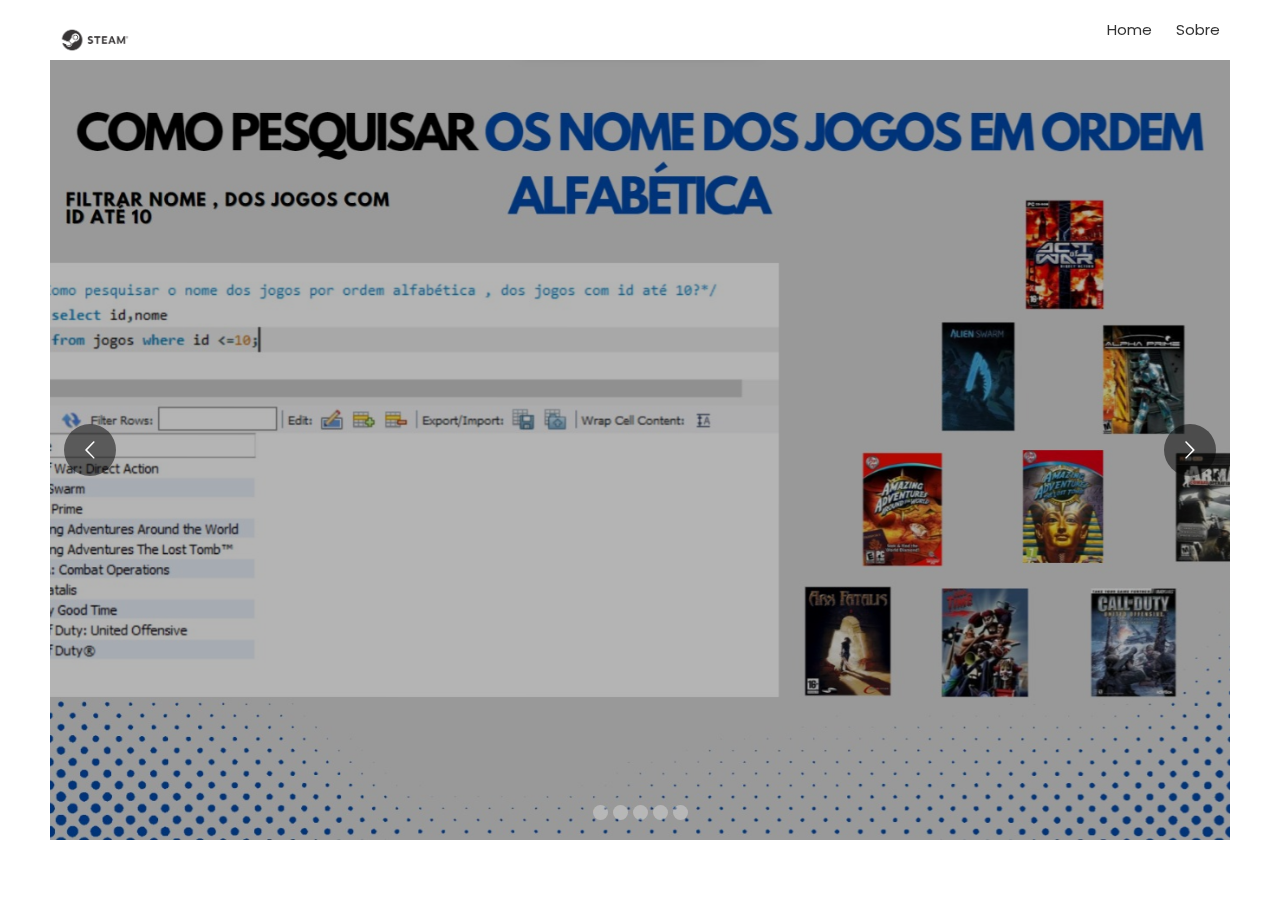
<file: index.html>
<!DOCTYPE HTML>
<html lang="en">
<head>
	<title>PGM4</title>
	<meta http-equiv="X-UA-Compatible" content="IE=edge">
    <meta name="viewport" content="width=device-width, initial-scale=1">
	<meta charset="UTF-8">
	
	<!-- Font -->
	<link href="https://fonts.googleapis.com/css?family=Poppins:400,500,600,700%7CAllura" rel="stylesheet">
	
	<!-- Stylesheets -->
	<link href="PGM4/foto-master/common-css/bootstrap.css" rel="stylesheet">
	
	<link href="PGM4/foto-master/common-css/ionicons.css" rel="stylesheet">
	
	<!-- REVOLUTION STYLE SHEETS -->
	<link rel="stylesheet" type="text/css" href="PGM4/foto-master/revolution/css/settings.css">
		
	<!-- REVOLUTION JS FILES -->
	<script type="text/javascript" src="PGM4/foto-master/revolution/js/jquery.themepunch.tools.min.js"></script>
	<script type="text/javascript" src="PGM4/foto-master/revolution/js/jquery.themepunch.revolution.min.js"></script>
		
	<link href="PGM4/foto-master/01_Photography/css/styles.css" rel="stylesheet">
	
	<link href="PGM4/foto-master/01_Photography/css/responsive.css" rel="stylesheet">
	
</head>
<body>
	
	<header>
		<a class="logo" href="index.html"><img src="PGM4/foto-master/images/kisspng-steamworld-dig-2-logo-video-game-steam-5aba1c33c27788.1177527215221463557965.png" alt="Logo"></a>
				
		<a class="menu-nav-icon" data-menu="#main-menu"><i class="ion-navicon"></i></a>
		
		<ul class="main-menu" id="main-menu">
			<li><a href="index.html">Home</a></li>
			</li>
			<li><a href="PGM4/foto-master/sobre.html">Sobre</a></li>
		</ul>
	</header>
	
	<section class="slider-section">
	
		<div id="rev_slider_28_1_wrapper" class="rev_slider_wrapper fullscreen-container" data-alias="parallax-zoom-slices" data-source="gallery" style="background:#000000;padding:0px;">
		<!-- START REVOLUTION SLIDER 5.4.1 fullscreen mode -->
			<div id="rev_slider_28_1" class="rev_slider fullscreenbanner" style="display:none;" data-version="5.4.1">
			<ul>	
				<!-- SLIDE 1 -->
				<li data-index="rs-82" data-transition="fade" data-slotamount="default" 
					data-hideafterloop="0" data-hideslideonmobile="off"  data-easein="Power4.easeOut"
					data-easeout="Power4.easeOut" data-masterspeed="1000" data-rotate="0"  
					data-saveperformance="off"  data-title="Slide" 
					data-slicey_shadow="0px 0px 50px 0px transparent">
					<!-- MAIN IMAGE -->
					<img src="PGM4/foto-master/images/slider-1-1920x1080.jpg"  alt="slide1"  data-bgposition="center center" 
						data-kenburns="on" data-duration="70000000" data-ease="Linear.easeNone" 
						data-scalestart="100" data-scaleend="150" data-rotatestart="0" data-rotateend="0" 
						data-blurstart="0" data-blurend="0" data-offsetstart="0 0" data-offsetend="0 0" 
						class="rev-slidebg" data-no-retina>
						
				
				</li>
				
				<!-- SLIDE 2 -->
				<li data-index="rs-83" data-transition="fade" data-slotamount="default" data-hideafterloop="0" 
					data-hideslideonmobile="off"  
					data-easein="Power4.easeOut" data-easeout="Power4.easeOut" data-masterspeed="1000"  
					data-rotate="0"  data-saveperformance="off"  
					data-title="Slide" data-param1="" data-param2="" data-param3="" data-param4="" data-param5="" 
					data-param6="" data-param7="" data-param8="" data-param9="" data-param10="" data-description="" 
					data-slicey_shadow="0px 0px 50px 0px transparent">
					
					<!-- MAIN IMAGE -->
					<img src="PGM4/foto-master/images/slider-4-1920x1080.jpg"  alt=""  data-bgposition="center center" data-kenburns="on"
						data-duration="70000000" data-ease="Linear.easeNone" data-scalestart="100" 
						data-scaleend="120" data-rotatestart="0" data-rotateend="0" data-blurstart="0"
						data-blurend="0" data-offsetstart="0 0" data-offsetend="0 0" class="rev-slidebg"
						data-no-retina>
					
				
				</li>
				
				<!-- SLIDE 3 -->
				<li data-index="rs-84" data-transition="fade" data-slotamount="default" 
					data-hideafterloop="0" data-hideslideonmobile="off"  data-easein="Power4.easeOut"
					data-easeout="Power4.easeOut" data-masterspeed="1000" data-rotate="0"  
					data-saveperformance="off"  data-title="Slide" data-param1="" data-param2="" 
					data-param3="" data-param4="" data-param5="" data-param6="" data-param7="" 
					data-param8="" data-param9="" data-param10="" data-description="" 
					data-slicey_shadow="0px 0px 50px 0px transparent">
					<!-- MAIN IMAGE -->
					<img src="PGM4/foto-master/images/slider-2-1920x1080.jpg"  alt=""  data-bgposition="center center" 
						data-kenburns="on" data-duration="70000000" data-ease="Linear.easeNone" 
						data-scalestart="100" data-scaleend="150" data-rotatestart="0" data-rotateend="0" 
						data-blurstart="0" data-blurend="0" data-offsetstart="0 0" data-offsetend="0 0" 
						class="rev-slidebg" data-no-retina>
				</li>
				
				
				<!-- SLIDE  4-->
				<li data-index="rs-85" data-transition="fade" data-slotamount="default" data-hideafterloop="0" 
					data-hideslideonmobile="off"  
					data-easein="Power4.easeOut" data-easeout="Power4.easeOut" data-masterspeed="1000"  
					data-rotate="0"  data-saveperformance="off"  
					data-title="Slide" data-param1="" data-param2="" data-param3="" data-param4="" data-param5="" 
					data-param6="" data-param7="" data-param8="" data-param9="" data-param10="" data-description="" 
					data-slicey_shadow="0px 0px 50px 0px transparent">
					
					<!-- MAIN IMAGE -->
					<img src="PGM4/foto-master/images/slider-4-1920x1080.jpg"  alt=""  data-bgposition="center center" data-kenburns="on"
						data-duration="70000000" data-ease="Linear.easeNone" data-scalestart="100" 
						data-scaleend="120" data-rotatestart="0" data-rotateend="0" data-blurstart="0"
						data-blurend="0" data-offsetstart="0 0" data-offsetend="0 0" class="rev-slidebg"
						data-no-retina>
					
				</li>


								<!-- SLIDE  5-->
								<li data-index="rs-86" data-transition="fade" data-slotamount="default" data-hideafterloop="0" 
								data-hideslideonmobile="off"  
								data-easein="Power4.easeOut" data-easeout="Power4.easeOut" data-masterspeed="1000"  
								data-rotate="0"  data-saveperformance="off"  
								data-title="Slide" data-param1="" data-param2="" data-param3="" data-param4="" data-param5="" 
								data-param6="" data-param7="" data-param8="" data-param9="" data-param10="" data-description="" 
								data-slicey_shadow="0px 0px 50px 0px transparent">
								
								<!-- MAIN IMAGE -->
								<img src="PGM4/foto-master/images/slider-5-1902x1080.jpg"  alt=""  data-bgposition="center center" data-kenburns="on"
									data-duration="70000000" data-ease="Linear.easeNone" data-scalestart="100" 
									data-scaleend="120" data-rotatestart="0" data-rotateend="0" data-blurstart="0"
									data-blurend="0" data-offsetstart="0 0" data-offsetend="0 0" class="rev-slidebg"
									data-no-retina>
								
							
							</li>
			
			</ul>
			<div class="tp-bannertimer" style="height: 10px; background: rgba(255,255,255,0.25);"></div>	</div>
		</div><!-- END REVOLUTION SLIDER -->
		
	</section><!-- slider -->
	
	
	
	<!-- SCRIPTS -->
	
	<script src="PGM4/foto-master/common-js/jquery-3.2.1.min.js"></script>
	
	<script src="PGM4/foto-master/common-js/tether.min.js"></script>
	
	<script src="PGM4/foto-master/common-js/bootstrap.js"></script>
	
	<!-- REVOLUTION JS FILES -->
	<script type="text/javascript" src="PGM4/foto-master/revolution/js/jquery.themepunch.tools.min.js"></script>
	<script type="text/javascript" src="PGM4/foto-master/revolution/js/jquery.themepunch.revolution.min.js"></script>
		
	
	<!-- SLIDER REVOLUTION 5.0 EXTENSIONS  (Load Extensions only on Local File Systems !  The following part can be removed on Server for On Demand Loading) -->	
	<script type="text/javascript" src="PGM4/foto-master/revolution/js/extensions/revolution.extension.actions.min.js"></script>
	<script type="text/javascript" src="PGM4/foto-master/revolution/js/extensions/revolution.extension.carousel.min.js"></script>
	<script type="text/javascript" src="PGM4/foto-master/revolution/js/extensions/revolution.extension.kenburn.min.js"></script>
	<script type="text/javascript" src="PGM4/foto-master/revolution/js/extensions/revolution.extension.layeranimation.min.js"></script>
	<script type="text/javascript" src="PGM4/foto-master/revolution/js/extensions/revolution.extension.migration.min.js"></script>
	<script type="text/javascript" src="PGM4/foto-master/revolution/js/extensions/revolution.extension.navigation.min.js"></script>
	<script type="text/javascript" src="PGM4/foto-master/revolution/js/extensions/revolution.extension.parallax.min.js"></script>
	<script type="text/javascript" src="PGM4/foto-master/revolution/js/extensions/revolution.extension.slideanims.min.js"></script>
	<script type="text/javascript" src="PGM4/foto-master/revolution/js/extensions/revolution.extension.video.min.js"></script>
	
	
	<script src="PGM4/foto-master/common-js/scripts.js"></script>
	
</body>
</html>
</file>
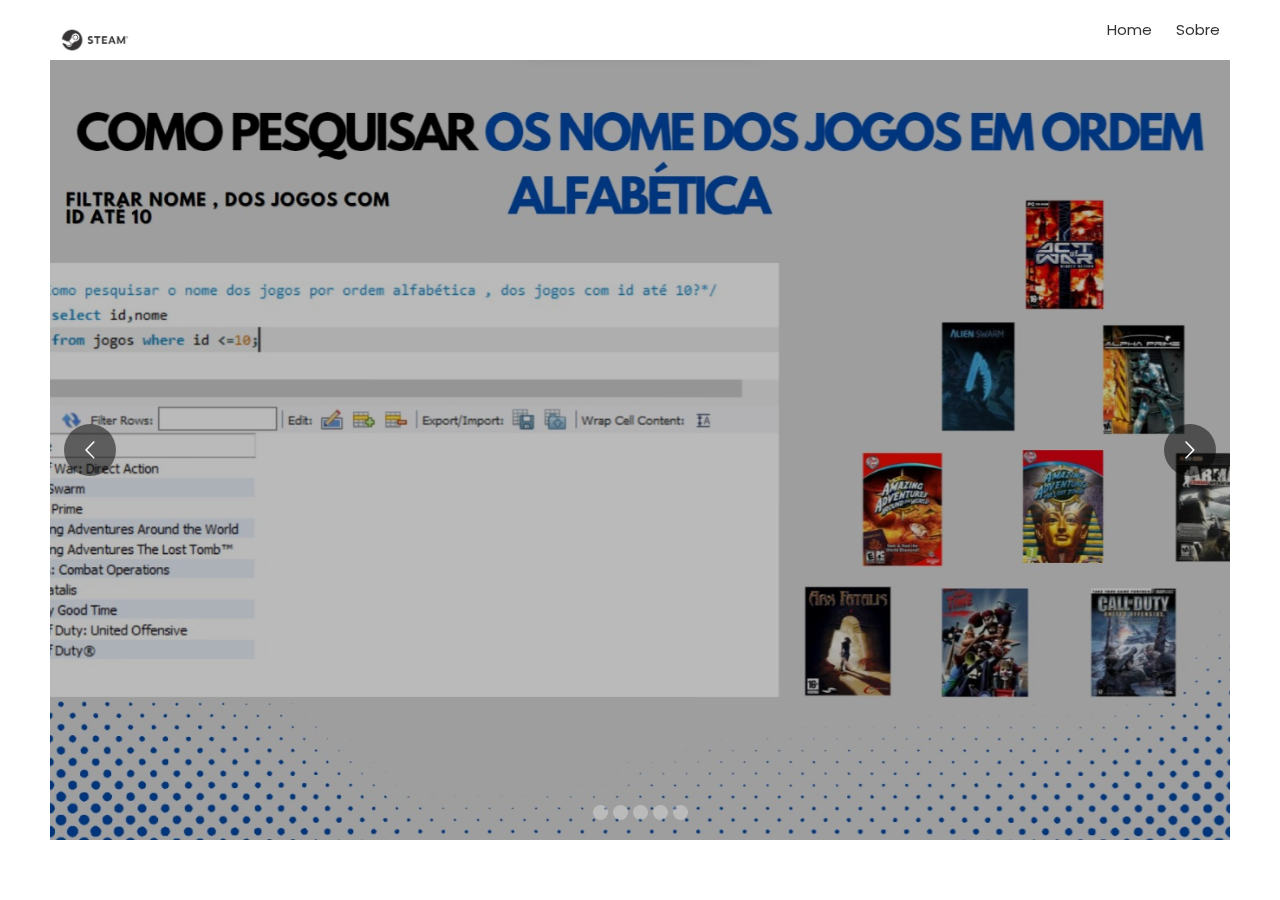
<file: PGM4/foto-master/index.html>
<!DOCTYPE HTML>
<html lang="en">
<head>
	<title>PGM4</title>
	<meta http-equiv="X-UA-Compatible" content="IE=edge">
    <meta name="viewport" content="width=device-width, initial-scale=1">
	<meta charset="UTF-8">
	
	<!-- Font -->
	<link href="https://fonts.googleapis.com/css?family=Poppins:400,500,600,700%7CAllura" rel="stylesheet">
	
	<!-- Stylesheets -->
	<link href="common-css/bootstrap.css" rel="stylesheet">
	
	<link href="common-css/ionicons.css" rel="stylesheet">
	
	<!-- REVOLUTION STYLE SHEETS -->
	<link rel="stylesheet" type="text/css" href="revolution/css/settings.css">
		
	<!-- REVOLUTION JS FILES -->
	<script type="text/javascript" src="revolution/js/jquery.themepunch.tools.min.js"></script>
	<script type="text/javascript" src="revolution/js/jquery.themepunch.revolution.min.js"></script>
		
	<link href="01_Photography/css/styles.css" rel="stylesheet">
	
	<link href="01_Photography/css/responsive.css" rel="stylesheet">
	
</head>
<body>
	
	<header>
		<a class="logo" href="index.html"><img src="images/kisspng-steamworld-dig-2-logo-video-game-steam-5aba1c33c27788.1177527215221463557965.png" alt="Logo"></a>
				
		<a class="menu-nav-icon" data-menu="#main-menu"><i class="ion-navicon"></i></a>
		
		<ul class="main-menu" id="main-menu">
			<li><a href="index.html">Home</a></li>
			</li>
			<li><a href="sobre.html">Sobre</a></li>
		</ul>
	</header>
	
	<section class="slider-section">
	
		<div id="rev_slider_28_1_wrapper" class="rev_slider_wrapper fullscreen-container" data-alias="parallax-zoom-slices" data-source="gallery" style="background:#000000;padding:0px;">
		<!-- START REVOLUTION SLIDER 5.4.1 fullscreen mode -->
			<div id="rev_slider_28_1" class="rev_slider fullscreenbanner" style="display:none;" data-version="5.4.1">
			<ul>	
				<!-- SLIDE 1 -->
				<li data-index="rs-82" data-transition="fade" data-slotamount="default" 
					data-hideafterloop="0" data-hideslideonmobile="off"  data-easein="Power4.easeOut"
					data-easeout="Power4.easeOut" data-masterspeed="1000" data-rotate="0"  
					data-saveperformance="off"  data-title="Slide" 
					data-slicey_shadow="0px 0px 50px 0px transparent">
					<!-- MAIN IMAGE -->
					<img src="images/slider-1-1920x1080.jpg"  alt="slide1"  data-bgposition="center center" 
						data-kenburns="on" data-duration="70000000" data-ease="Linear.easeNone" 
						data-scalestart="100" data-scaleend="150" data-rotatestart="0" data-rotateend="0" 
						data-blurstart="0" data-blurend="0" data-offsetstart="0 0" data-offsetend="0 0" 
						class="rev-slidebg" data-no-retina>
						
				
				</li>
				
				<!-- SLIDE 2 -->
				<li data-index="rs-83" data-transition="fade" data-slotamount="default" data-hideafterloop="0" 
					data-hideslideonmobile="off"  
					data-easein="Power4.easeOut" data-easeout="Power4.easeOut" data-masterspeed="1000"  
					data-rotate="0"  data-saveperformance="off"  
					data-title="Slide" data-param1="" data-param2="" data-param3="" data-param4="" data-param5="" 
					data-param6="" data-param7="" data-param8="" data-param9="" data-param10="" data-description="" 
					data-slicey_shadow="0px 0px 50px 0px transparent">
					
					<!-- MAIN IMAGE -->
					<img src="images/slider-4-1920x1080.jpg"  alt=""  data-bgposition="center center" data-kenburns="on"
						data-duration="70000000" data-ease="Linear.easeNone" data-scalestart="100" 
						data-scaleend="120" data-rotatestart="0" data-rotateend="0" data-blurstart="0"
						data-blurend="0" data-offsetstart="0 0" data-offsetend="0 0" class="rev-slidebg"
						data-no-retina>
					
				
				</li>
				
				<!-- SLIDE 3 -->
				<li data-index="rs-84" data-transition="fade" data-slotamount="default" 
					data-hideafterloop="0" data-hideslideonmobile="off"  data-easein="Power4.easeOut"
					data-easeout="Power4.easeOut" data-masterspeed="1000" data-rotate="0"  
					data-saveperformance="off"  data-title="Slide" data-param1="" data-param2="" 
					data-param3="" data-param4="" data-param5="" data-param6="" data-param7="" 
					data-param8="" data-param9="" data-param10="" data-description="" 
					data-slicey_shadow="0px 0px 50px 0px transparent">
					<!-- MAIN IMAGE -->
					<img src="images/slider-2-1920x1080.jpg"  alt=""  data-bgposition="center center" 
						data-kenburns="on" data-duration="70000000" data-ease="Linear.easeNone" 
						data-scalestart="100" data-scaleend="150" data-rotatestart="0" data-rotateend="0" 
						data-blurstart="0" data-blurend="0" data-offsetstart="0 0" data-offsetend="0 0" 
						class="rev-slidebg" data-no-retina>
				</li>
				
				
				<!-- SLIDE  4-->
				<li data-index="rs-85" data-transition="fade" data-slotamount="default" data-hideafterloop="0" 
					data-hideslideonmobile="off"  
					data-easein="Power4.easeOut" data-easeout="Power4.easeOut" data-masterspeed="1000"  
					data-rotate="0"  data-saveperformance="off"  
					data-title="Slide" data-param1="" data-param2="" data-param3="" data-param4="" data-param5="" 
					data-param6="" data-param7="" data-param8="" data-param9="" data-param10="" data-description="" 
					data-slicey_shadow="0px 0px 50px 0px transparent">
					
					<!-- MAIN IMAGE -->
					<img src="images/slider-4-1920x1080.jpg"  alt=""  data-bgposition="center center" data-kenburns="on"
						data-duration="70000000" data-ease="Linear.easeNone" data-scalestart="100" 
						data-scaleend="120" data-rotatestart="0" data-rotateend="0" data-blurstart="0"
						data-blurend="0" data-offsetstart="0 0" data-offsetend="0 0" class="rev-slidebg"
						data-no-retina>
					
				</li>


								<!-- SLIDE  5-->
								<li data-index="rs-86" data-transition="fade" data-slotamount="default" data-hideafterloop="0" 
								data-hideslideonmobile="off"  
								data-easein="Power4.easeOut" data-easeout="Power4.easeOut" data-masterspeed="1000"  
								data-rotate="0"  data-saveperformance="off"  
								data-title="Slide" data-param1="" data-param2="" data-param3="" data-param4="" data-param5="" 
								data-param6="" data-param7="" data-param8="" data-param9="" data-param10="" data-description="" 
								data-slicey_shadow="0px 0px 50px 0px transparent">
								
								<!-- MAIN IMAGE -->
								<img src="images/slider-5-1902x1080.jpg"  alt=""  data-bgposition="center center" data-kenburns="on"
									data-duration="70000000" data-ease="Linear.easeNone" data-scalestart="100" 
									data-scaleend="120" data-rotatestart="0" data-rotateend="0" data-blurstart="0"
									data-blurend="0" data-offsetstart="0 0" data-offsetend="0 0" class="rev-slidebg"
									data-no-retina>
								
							
							</li>
			
			</ul>
			<div class="tp-bannertimer" style="height: 10px; background: rgba(255,255,255,0.25);"></div>	</div>
		</div><!-- END REVOLUTION SLIDER -->
		
	</section><!-- slider -->
	
	
	
	<!-- SCRIPTS -->
	
	<script src="common-js/jquery-3.2.1.min.js"></script>
	
	<script src="common-js/tether.min.js"></script>
	
	<script src="common-js/bootstrap.js"></script>
	
	<!-- REVOLUTION JS FILES -->
	<script type="text/javascript" src="revolution/js/jquery.themepunch.tools.min.js"></script>
	<script type="text/javascript" src="revolution/js/jquery.themepunch.revolution.min.js"></script>
		
	
	<!-- SLIDER REVOLUTION 5.0 EXTENSIONS  (Load Extensions only on Local File Systems !  The following part can be removed on Server for On Demand Loading) -->	
	<script type="text/javascript" src="revolution/js/extensions/revolution.extension.actions.min.js"></script>
	<script type="text/javascript" src="revolution/js/extensions/revolution.extension.carousel.min.js"></script>
	<script type="text/javascript" src="revolution/js/extensions/revolution.extension.kenburn.min.js"></script>
	<script type="text/javascript" src="revolution/js/extensions/revolution.extension.layeranimation.min.js"></script>
	<script type="text/javascript" src="revolution/js/extensions/revolution.extension.migration.min.js"></script>
	<script type="text/javascript" src="revolution/js/extensions/revolution.extension.navigation.min.js"></script>
	<script type="text/javascript" src="revolution/js/extensions/revolution.extension.parallax.min.js"></script>
	<script type="text/javascript" src="revolution/js/extensions/revolution.extension.slideanims.min.js"></script>
	<script type="text/javascript" src="revolution/js/extensions/revolution.extension.video.min.js"></script>
	
	
	<script src="common-js/scripts.js"></script>
	
</body>
</html>
</file>
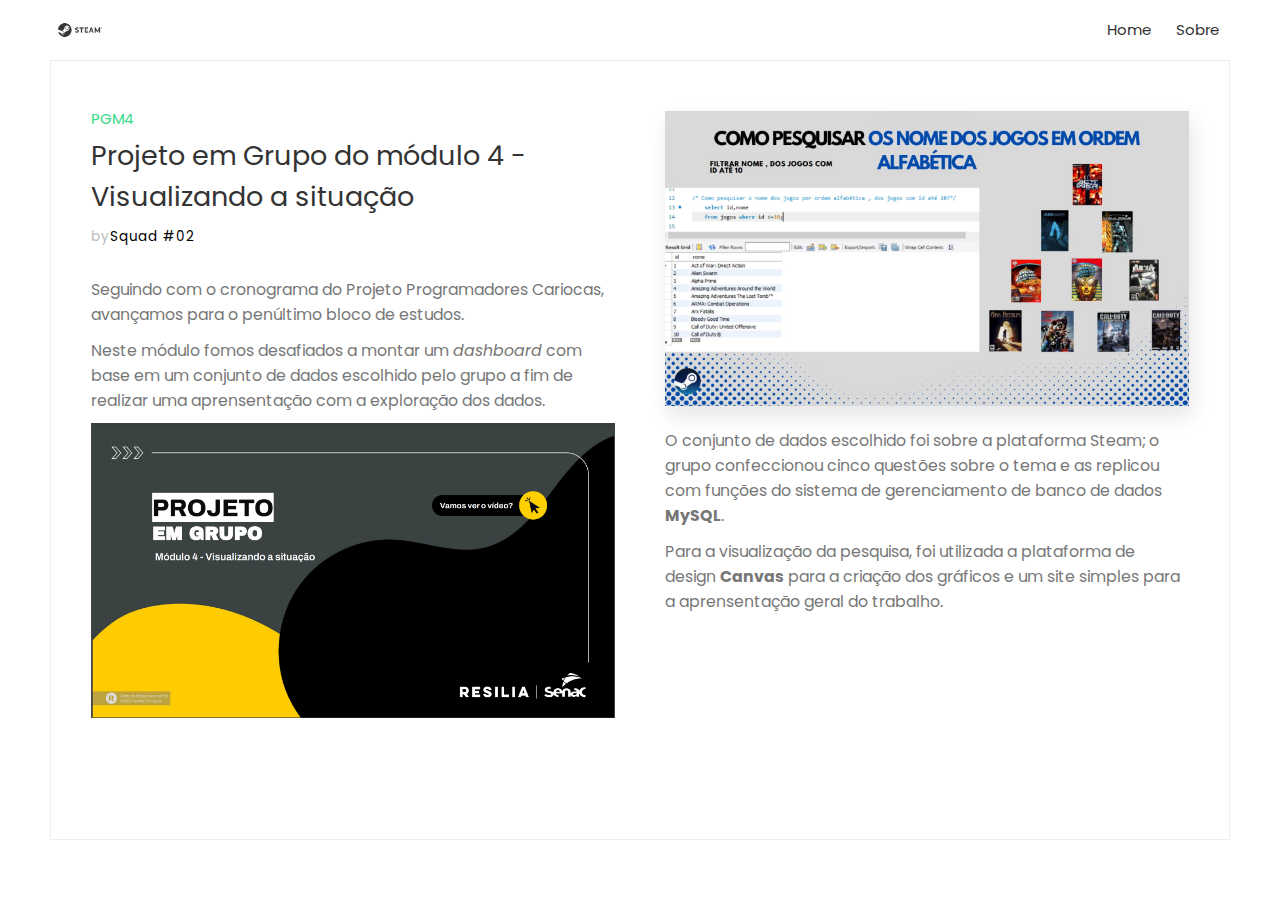
<file: PGM4/foto-master/sobre.html>
<!DOCTYPE HTML>
<html lang="en">
<head>
	<title>Sobre</title>
	<meta http-equiv="X-UA-Compatible" content="IE=edge">
    <meta name="viewport" content="width=device-width, initial-scale=1">
	<meta charset="UTF-8">
	
	<!-- Font -->
	<link href="https://fonts.googleapis.com/css?family=Poppins:400,500,600,700%7CAllura" rel="stylesheet">
	
	<!-- Stylesheets -->
	<link href="common-css/ionicons.css" rel="stylesheet">
	
	<link href="06_Regular_Page/css/styles.css" rel="stylesheet">
	
	<link href="06_Regular_Page/css/responsive.css" rel="stylesheet">
	
</head>
<body>
	
	<header>
		<a class="logo" href="index.html"><img src="images/kisspng-steamworld-dig-2-logo-video-game-steam-5aba1c33c27788.1177527215221463557965.png" alt="Logo"></a>
				
		<a class="menu-nav-icon" data-menu="#main-menu"><i class="ion-navicon"></i></a>
		
		<ul class="main-menu" id="main-menu">
			<li><a href="index.html">Home</a></li>
			<li><a href="sobre.html">Sobre</a></li>
		</ul>
	</header>
	
	<section class="main-section">
	
		<div class="left-area">
			<a class="category color-green" href="#">PGM4</a>
			<h3 class="margin-tb-10">Projeto em Grupo do módulo 4 - Visualizando a situação</h3>
			<h6 class="margin-b-30"><span class="color-light-black">by </span><a class="color-black" href="#"> Squad #02</a></h6>
			<p class="margin-b-10"></p>
			<p class="margin-b-10">Seguindo com o cronograma do Projeto Programadores Cariocas, avançamos para o penúltimo bloco de estudos. </p>
			<p class="margin-b-10">Neste módulo fomos desafiados a montar um <i>dashboard</i> com base em um conjunto de dados escolhido pelo grupo
			a fim de realizar uma aprensentação com a exploração dos dados.</p>
			<img src="images/Screenshot 2023-02-05 at 22.49.58.png" alt="">


		</div><!-- left-area -->
		
		<div class="right-area">
			
			<img src="images/slider-1-1920x1080.jpg" alt="">
			<p class="margin-t-20">O conjunto de dados escolhido foi sobre a plataforma Steam; o grupo confeccionou cinco questões sobre o tema
				e as replicou com funções do sistema de gerenciamento de banco de dados <strong>MySQL</strong>.
			</p>

			<p class="margin-t-10">Para a visualização da pesquisa, foi utilizada a plataforma de design <strong>Canvas</strong> para a criação dos gráficos e um site simples para a 
			aprensentação geral do trabalho. </p>
				
		</div><!-- right-area -->
		
	</section><!-- main-section -->
	
	
	
	<!-- SCRIPTS -->
	
	<script src="common-js/jquery-3.2.1.min.js"></script>
	
	<script src="common-js/scripts.js"></script>
	
</body>
</html>
</file>
<file: PGM4/foto-master/revolution/css/settings.css>
/*-----------------------------------------------------------------------------

-	Revolution Slider 5.0 Default Style Settings -

Screen Stylesheet

version:   	5.4.5
date:      	15/05/17
author:		themepunch
email:     	info@themepunch.com
website:   	http://www.themepunch.com
-----------------------------------------------------------------------------*/
#debungcontrolls,.debugtimeline{width:100%;box-sizing:border-box}.rev_column,.rev_column .tp-parallax-wrap,.tp-svg-layer svg{vertical-align:top}#debungcontrolls{z-index:100000;position:fixed;bottom:0;height:auto;background:rgba(0,0,0,.6);padding:10px}.debugtimeline{height:10px;position:relative;margin-bottom:3px;display:none;white-space:nowrap}.debugtimeline:hover{height:15px}.the_timeline_tester{background:#e74c3c;position:absolute;top:0;left:0;height:100%;width:0}.rs-go-fullscreen{position:fixed!important;width:100%!important;height:100%!important;top:0!important;left:0!important;z-index:9999999!important;background:#fff!important}.debugtimeline.tl_slide .the_timeline_tester{background:#f39c12}.debugtimeline.tl_frame .the_timeline_tester{background:#3498db}.debugtimline_txt{color:#fff;font-weight:400;font-size:7px;position:absolute;left:10px;top:0;white-space:nowrap;line-height:10px}.rtl{direction:rtl}@font-face{font-family:revicons;src:url(../fonts/revicons/revicons.eot?5510888);src:url(../fonts/revicons/revicons.eot?5510888#iefix) format('embedded-opentype'),url(../fonts/revicons/revicons.woff?5510888) format('woff'),url(../fonts/revicons/revicons.ttf?5510888) format('truetype'),url(../fonts/revicons/revicons.svg?5510888#revicons) format('svg');font-weight:400;font-style:normal}[class*=" revicon-"]:before,[class^=revicon-]:before{font-family:revicons;font-style:normal;font-weight:400;speak:none;display:inline-block;text-decoration:inherit;width:1em;margin-right:.2em;text-align:center;font-variant:normal;text-transform:none;line-height:1em;margin-left:.2em}.revicon-search-1:before{content:'\e802'}.revicon-pencil-1:before{content:'\e831'}.revicon-picture-1:before{content:'\e803'}.revicon-cancel:before{content:'\e80a'}.revicon-info-circled:before{content:'\e80f'}.revicon-trash:before{content:'\e801'}.revicon-left-dir:before{content:'\e817'}.revicon-right-dir:before{content:'\e818'}.revicon-down-open:before{content:'\e83b'}.revicon-left-open:before{content:'\e819'}.revicon-right-open:before{content:'\e81a'}.revicon-angle-left:before{content:'\e820'}.revicon-angle-right:before{content:'\e81d'}.revicon-left-big:before{content:'\e81f'}.revicon-right-big:before{content:'\e81e'}.revicon-magic:before{content:'\e807'}.revicon-picture:before{content:'\e800'}.revicon-export:before{content:'\e80b'}.revicon-cog:before{content:'\e832'}.revicon-login:before{content:'\e833'}.revicon-logout:before{content:'\e834'}.revicon-video:before{content:'\e805'}.revicon-arrow-combo:before{content:'\e827'}.revicon-left-open-1:before{content:'\e82a'}.revicon-right-open-1:before{content:'\e82b'}.revicon-left-open-mini:before{content:'\e822'}.revicon-right-open-mini:before{content:'\e823'}.revicon-left-open-big:before{content:'\e824'}.revicon-right-open-big:before{content:'\e825'}.revicon-left:before{content:'\e836'}.revicon-right:before{content:'\e826'}.revicon-ccw:before{content:'\e808'}.revicon-arrows-ccw:before{content:'\e806'}.revicon-palette:before{content:'\e829'}.revicon-list-add:before{content:'\e80c'}.revicon-doc:before{content:'\e809'}.revicon-left-open-outline:before{content:'\e82e'}.revicon-left-open-2:before{content:'\e82c'}.revicon-right-open-outline:before{content:'\e82f'}.revicon-right-open-2:before{content:'\e82d'}.revicon-equalizer:before{content:'\e83a'}.revicon-layers-alt:before{content:'\e804'}.revicon-popup:before{content:'\e828'}.rev_slider_wrapper{position:relative;z-index:0;width:100%}.rev_slider{position:relative;overflow:visible}.entry-content .rev_slider a,.rev_slider a{box-shadow:none}.tp-overflow-hidden{overflow:hidden!important}.group_ov_hidden{overflow:hidden}.rev_slider img,.tp-simpleresponsive img{max-width:none!important;transition:none;margin:0;padding:0;border:none}.rev_slider .no-slides-text{font-weight:700;text-align:center;padding-top:80px}.rev_slider>ul,.rev_slider>ul>li,.rev_slider>ul>li:before,.rev_slider_wrapper>ul,.tp-revslider-mainul>li,.tp-revslider-mainul>li:before,.tp-simpleresponsive>ul,.tp-simpleresponsive>ul>li,.tp-simpleresponsive>ul>li:before{list-style:none!important;position:absolute;margin:0!important;padding:0!important;overflow-x:visible;overflow-y:visible;background-image:none;background-position:0 0;text-indent:0;top:0;left:0}.rev_slider>ul>li,.rev_slider>ul>li:before,.tp-revslider-mainul>li,.tp-revslider-mainul>li:before,.tp-simpleresponsive>ul>li,.tp-simpleresponsive>ul>li:before{visibility:hidden}.tp-revslider-mainul,.tp-revslider-slidesli{padding:0!important;margin:0!important;list-style:none!important}.fullscreen-container,.fullwidthbanner-container{padding:0;position:relative}.rev_slider li.tp-revslider-slidesli{position:absolute!important}.tp-caption .rs-untoggled-content{display:block}.tp-caption .rs-toggled-content{display:none}.rs-toggle-content-active.tp-caption .rs-toggled-content{display:block}.rs-toggle-content-active.tp-caption .rs-untoggled-content{display:none}.rev_slider .caption,.rev_slider .tp-caption{position:relative;visibility:hidden;white-space:nowrap;display:block;-webkit-font-smoothing:antialiased!important;z-index:1}.rev_slider .caption,.rev_slider .tp-caption,.tp-simpleresponsive img{-moz-user-select:none;-khtml-user-select:none;-webkit-user-select:none;-o-user-select:none}.rev_slider .tp-mask-wrap .tp-caption,.rev_slider .tp-mask-wrap :last-child,.wpb_text_column .rev_slider .tp-mask-wrap .tp-caption,.wpb_text_column .rev_slider .tp-mask-wrap :last-child{margin-bottom:0}.tp-svg-layer svg{width:100%;height:100%;position:relative}.tp-carousel-wrapper{cursor:url(openhand.cur),move}.tp-carousel-wrapper.dragged{cursor:url(closedhand.cur),move}.tp_inner_padding{box-sizing:border-box;max-height:none!important}.tp-caption.tp-layer-selectable{-moz-user-select:all;-khtml-user-select:all;-webkit-user-select:all;-o-user-select:all}.tp-caption.tp-hidden-caption,.tp-forcenotvisible,.tp-hide-revslider,.tp-parallax-wrap.tp-hidden-caption{visibility:hidden!important;display:none!important}.rev_slider audio,.rev_slider embed,.rev_slider iframe,.rev_slider object,.rev_slider video{max-width:none!important}.tp-element-background{position:absolute;top:0;left:0;width:100%;height:100%;z-index:0}.tp-blockmask,.tp-blockmask_in,.tp-blockmask_out{position:absolute;top:0;left:0;width:100%;height:100%;background:#fff;z-index:1000;transform:scaleX(0) scaleY(0)}.tp-parallax-wrap{transform-style:preserve-3d}.rev_row_zone{position:absolute;width:100%;left:0;box-sizing:border-box;min-height:50px;font-size:0}.rev_column_inner,.rev_slider .tp-caption.rev_row{position:relative;width:100%!important;box-sizing:border-box}.rev_row_zone_top{top:0}.rev_row_zone_middle{top:50%;transform:translateY(-50%)}.rev_row_zone_bottom{bottom:0}.rev_slider .tp-caption.rev_row{display:table;table-layout:fixed;vertical-align:top;height:auto!important;font-size:0}.rev_column{display:table-cell;position:relative;height:auto;box-sizing:border-box;font-size:0}.rev_column_inner{display:block;height:auto!important;white-space:normal!important}.rev_column_bg{width:100%;height:100%;position:absolute;top:0;left:0;z-index:0;box-sizing:border-box;background-clip:content-box;border:0 solid transparent}.tp-caption .backcorner,.tp-caption .backcornertop,.tp-caption .frontcorner,.tp-caption .frontcornertop{height:0;top:0;width:0;position:absolute}.rev_column_inner .tp-loop-wrap,.rev_column_inner .tp-mask-wrap,.rev_column_inner .tp-parallax-wrap{text-align:inherit}.rev_column_inner .tp-mask-wrap{display:inline-block}.rev_column_inner .tp-parallax-wrap,.rev_column_inner .tp-parallax-wrap .tp-loop-wrap,.rev_column_inner .tp-parallax-wrap .tp-mask-wrap{position:relative!important;left:auto!important;top:auto!important;line-height:0}.tp-video-play-button,.tp-video-play-button i{line-height:50px!important;vertical-align:top;text-align:center}.rev_column_inner .rev_layer_in_column,.rev_column_inner .tp-parallax-wrap,.rev_column_inner .tp-parallax-wrap .tp-loop-wrap,.rev_column_inner .tp-parallax-wrap .tp-mask-wrap{vertical-align:top}.rev_break_columns{display:block!important}.rev_break_columns .tp-parallax-wrap.rev_column{display:block!important;width:100%!important}.fullwidthbanner-container{overflow:hidden}.fullwidthbanner-container .fullwidthabanner{width:100%;position:relative}.tp-static-layers{position:absolute;z-index:101;top:0;left:0}.tp-caption .frontcorner{border-left:40px solid transparent;border-right:0 solid transparent;border-top:40px solid #00A8FF;left:-40px}.tp-caption .backcorner{border-left:0 solid transparent;border-right:40px solid transparent;border-bottom:40px solid #00A8FF;right:0}.tp-caption .frontcornertop{border-left:40px solid transparent;border-right:0 solid transparent;border-bottom:40px solid #00A8FF;left:-40px}.tp-caption .backcornertop{border-left:0 solid transparent;border-right:40px solid transparent;border-top:40px solid #00A8FF;right:0}.tp-layer-inner-rotation{position:relative!important}img.tp-slider-alternative-image{width:100%;height:auto}.caption.fullscreenvideo,.rs-background-video-layer,.tp-caption.coverscreenvideo,.tp-caption.fullscreenvideo{width:100%;height:100%;top:0;left:0;position:absolute}.noFilterClass{filter:none!important}.rs-background-video-layer{visibility:hidden;z-index:0}.caption.fullscreenvideo audio,.caption.fullscreenvideo iframe,.caption.fullscreenvideo video,.tp-caption.fullscreenvideo iframe,.tp-caption.fullscreenvideo iframe audio,.tp-caption.fullscreenvideo iframe video{width:100%!important;height:100%!important;display:none}.fullcoveredvideo audio,.fullscreenvideo audio .fullcoveredvideo video,.fullscreenvideo video{background:#000}.fullcoveredvideo .tp-poster{background-position:center center;background-size:cover;width:100%;height:100%;top:0;left:0}.videoisplaying .html5vid .tp-poster{display:none}.tp-video-play-button{background:#000;background:rgba(0,0,0,.3);border-radius:5px;position:absolute;top:50%;left:50%;color:#FFF;margin-top:-25px;margin-left:-25px;cursor:pointer;width:50px;height:50px;box-sizing:border-box;display:inline-block;z-index:4;opacity:0;transition:opacity .3s ease-out!important}.tp-audio-html5 .tp-video-play-button,.tp-hiddenaudio{display:none!important}.tp-caption .html5vid{width:100%!important;height:100%!important}.tp-video-play-button i{width:50px;height:50px;display:inline-block;font-size:40px!important}.rs-fullvideo-cover,.tp-dottedoverlay,.tp-shadowcover{height:100%;top:0;left:0;position:absolute}.tp-caption:hover .tp-video-play-button{opacity:1;display:block}.tp-caption .tp-revstop{display:none;border-left:5px solid #fff!important;border-right:5px solid #fff!important;margin-top:15px!important;line-height:20px!important;vertical-align:top;font-size:25px!important}.tp-seek-bar,.tp-video-button,.tp-volume-bar{outline:0;line-height:12px;margin:0;cursor:pointer}.videoisplaying .revicon-right-dir{display:none}.videoisplaying .tp-revstop{display:inline-block}.videoisplaying .tp-video-play-button{display:none}.fullcoveredvideo .tp-video-play-button{display:none!important}.fullscreenvideo .fullscreenvideo audio,.fullscreenvideo .fullscreenvideo video{object-fit:contain!important}.fullscreenvideo .fullcoveredvideo audio,.fullscreenvideo .fullcoveredvideo video{object-fit:cover!important}.tp-video-controls{position:absolute;bottom:0;left:0;right:0;padding:5px;opacity:0;transition:opacity .3s;background-image:linear-gradient(to bottom,#000 13%,#323232 100%);display:table;max-width:100%;overflow:hidden;box-sizing:border-box}.rev-btn.rev-hiddenicon i,.rev-btn.rev-withicon i{transition:all .2s ease-out!important;font-size:15px}.tp-caption:hover .tp-video-controls{opacity:.9}.tp-video-button{background:rgba(0,0,0,.5);border:0;border-radius:3px;font-size:12px;color:#fff;padding:0}.tp-video-button:hover{cursor:pointer}.tp-video-button-wrap,.tp-video-seek-bar-wrap,.tp-video-vol-bar-wrap{padding:0 5px;display:table-cell;vertical-align:middle}.tp-video-seek-bar-wrap{width:80%}.tp-video-vol-bar-wrap{width:20%}.tp-seek-bar,.tp-volume-bar{width:100%;padding:0}.rs-fullvideo-cover{width:100%;background:0 0;z-index:5}.disabled_lc .tp-video-play-button,.rs-background-video-layer audio::-webkit-media-controls,.rs-background-video-layer video::-webkit-media-controls,.rs-background-video-layer video::-webkit-media-controls-start-playback-button{display:none!important}.tp-audio-html5 .tp-video-controls{opacity:1!important;visibility:visible!important}.tp-dottedoverlay{background-repeat:repeat;width:100%;z-index:3}.tp-dottedoverlay.twoxtwo{background:url(../assets/gridtile.png)}.tp-dottedoverlay.twoxtwowhite{background:url(../assets/gridtile_white.png)}.tp-dottedoverlay.threexthree{background:url(../assets/gridtile_3x3.png)}.tp-dottedoverlay.threexthreewhite{background:url(../assets/gridtile_3x3_white.png)}.tp-shadowcover{width:100%;background:#fff;z-index:-1}.tp-shadow1{box-shadow:0 10px 6px -6px rgba(0,0,0,.8)}.tp-shadow2:after,.tp-shadow2:before,.tp-shadow3:before,.tp-shadow4:after{z-index:-2;position:absolute;content:"";bottom:10px;left:10px;width:50%;top:85%;max-width:300px;background:0 0;box-shadow:0 15px 10px rgba(0,0,0,.8);transform:rotate(-3deg)}.tp-shadow2:after,.tp-shadow4:after{transform:rotate(3deg);right:10px;left:auto}.tp-shadow5{position:relative;box-shadow:0 1px 4px rgba(0,0,0,.3),0 0 40px rgba(0,0,0,.1) inset}.tp-shadow5:after,.tp-shadow5:before{content:"";position:absolute;z-index:-2;box-shadow:0 0 25px 0 rgba(0,0,0,.6);top:30%;bottom:0;left:20px;right:20px;border-radius:100px/20px}.tp-button{padding:6px 13px 5px;border-radius:3px;height:30px;cursor:pointer;color:#fff!important;text-shadow:0 1px 1px rgba(0,0,0,.6)!important;font-size:15px;line-height:45px!important;font-family:arial,sans-serif;font-weight:700;letter-spacing:-1px;text-decoration:none}.tp-button.big{color:#fff;text-shadow:0 1px 1px rgba(0,0,0,.6);font-weight:700;padding:9px 20px;font-size:19px;line-height:57px!important}.purchase:hover,.tp-button.big:hover,.tp-button:hover{background-position:bottom,15px 11px}.purchase.green,.purchase:hover.green,.tp-button.green,.tp-button:hover.green{background-color:#305cc9;box-shadow:0 3px 0 0 #104d0b}.purchase.blue,.purchase:hover.blue,.tp-button.blue,.tp-button:hover.blue{background-color:#1d78cb;box-shadow:0 3px 0 0 #0f3e68}.purchase.red,.purchase:hover.red,.tp-button.red,.tp-button:hover.red{background-color:#cb1d1d;box-shadow:0 3px 0 0 #7c1212}.purchase.orange,.purchase:hover.orange,.tp-button.orange,.tp-button:hover.orange{background-color:#f70;box-shadow:0 3px 0 0 #a34c00}.purchase.darkgrey,.purchase:hover.darkgrey,.tp-button.darkgrey,.tp-button.grey,.tp-button:hover.darkgrey,.tp-button:hover.grey{background-color:#555;box-shadow:0 3px 0 0 #222}.purchase.lightgrey,.purchase:hover.lightgrey,.tp-button.lightgrey,.tp-button:hover.lightgrey{background-color:#888;box-shadow:0 3px 0 0 #555}.rev-btn,.rev-btn:visited{outline:0!important;box-shadow:none!important;text-decoration:none!important;line-height:44px;font-size:17px;font-weight:500;padding:12px 35px;box-sizing:border-box;font-family:Roboto,sans-serif;cursor:pointer}.rev-btn.rev-uppercase,.rev-btn.rev-uppercase:visited{text-transform:uppercase;letter-spacing:1px;font-size:15px;font-weight:900}.rev-btn.rev-withicon i{font-weight:400;position:relative;top:0;margin-left:10px!important}.rev-btn.rev-hiddenicon i{font-weight:400;position:relative;top:0;opacity:0;margin-left:0!important;width:0!important}.rev-btn.rev-hiddenicon:hover i{opacity:1!important;margin-left:10px!important;width:auto!important}.rev-btn.rev-medium,.rev-btn.rev-medium:visited{line-height:36px;font-size:14px;padding:10px 30px}.rev-btn.rev-medium.rev-hiddenicon i,.rev-btn.rev-medium.rev-withicon i{font-size:14px;top:0}.rev-btn.rev-small,.rev-btn.rev-small:visited{line-height:28px;font-size:12px;padding:7px 20px}.rev-btn.rev-small.rev-hiddenicon i,.rev-btn.rev-small.rev-withicon i{font-size:12px;top:0}.rev-maxround{border-radius:30px}.rev-minround{border-radius:3px}.rev-burger{position:relative;width:60px;height:60px;box-sizing:border-box;padding:22px 0 0 14px;border-radius:50%;border:1px solid rgba(51,51,51,.25);-webkit-tap-highlight-color:transparent;cursor:pointer}.rev-burger span{display:block;width:30px;height:3px;background:#333;transition:.7s;pointer-events:none;transform-style:flat!important}.rev-burger.revb-white span,.rev-burger.revb-whitenoborder span{background:#fff}.rev-burger span:nth-child(2){margin:3px 0}#dialog_addbutton .rev-burger:hover :first-child,.open .rev-burger :first-child,.open.rev-burger :first-child{transform:translateY(6px) rotate(-45deg)}#dialog_addbutton .rev-burger:hover :nth-child(2),.open .rev-burger :nth-child(2),.open.rev-burger :nth-child(2){transform:rotate(-45deg);opacity:0}#dialog_addbutton .rev-burger:hover :last-child,.open .rev-burger :last-child,.open.rev-burger :last-child{transform:translateY(-6px) rotate(-135deg)}.rev-burger.revb-white{border:2px solid rgba(255,255,255,.2)}.rev-burger.revb-darknoborder,.rev-burger.revb-whitenoborder{border:0}.rev-burger.revb-darknoborder span{background:#333}.rev-burger.revb-whitefull{background:#fff;border:none}.rev-burger.revb-whitefull span{background:#333}.rev-burger.revb-darkfull{background:#333;border:none}.rev-burger.revb-darkfull span,.rev-scroll-btn.revs-fullwhite{background:#fff}@keyframes rev-ani-mouse{0%{opacity:1;top:29%}15%{opacity:1;top:50%}50%{opacity:0;top:50%}100%{opacity:0;top:29%}}.rev-scroll-btn{display:inline-block;position:relative;left:0;right:0;text-align:center;cursor:pointer;width:35px;height:55px;box-sizing:border-box;border:3px solid #fff;border-radius:23px}.rev-scroll-btn>*{display:inline-block;line-height:18px;font-size:13px;font-weight:400;color:#fff;font-family:proxima-nova,"Helvetica Neue",Helvetica,Arial,sans-serif;letter-spacing:2px}.rev-scroll-btn>.active,.rev-scroll-btn>:focus,.rev-scroll-btn>:hover{color:#fff}.rev-scroll-btn>.active,.rev-scroll-btn>:active,.rev-scroll-btn>:focus,.rev-scroll-btn>:hover{opacity:.8}.rev-scroll-btn.revs-fullwhite span{background:#333}.rev-scroll-btn.revs-fulldark{background:#333;border:none}.rev-scroll-btn.revs-fulldark span,.tp-bullet{background:#fff}.rev-scroll-btn span{position:absolute;display:block;top:29%;left:50%;width:8px;height:8px;margin:-4px 0 0 -4px;background:#fff;border-radius:50%;animation:rev-ani-mouse 2.5s linear infinite}.rev-scroll-btn.revs-dark{border-color:#333}.rev-scroll-btn.revs-dark span{background:#333}.rev-control-btn{position:relative;display:inline-block;z-index:5;color:#FFF;font-size:20px;line-height:60px;font-weight:400;font-style:normal;font-family:Raleway;text-decoration:none;text-align:center;background-color:#000;border-radius:50px;text-shadow:none;background-color:rgba(0,0,0,.5);width:60px;height:60px;box-sizing:border-box;cursor:pointer}.rev-cbutton-dark-sr,.rev-cbutton-light-sr{border-radius:3px}.rev-cbutton-light,.rev-cbutton-light-sr{color:#333;background-color:rgba(255,255,255,.75)}.rev-sbutton{line-height:37px;width:37px;height:37px}.rev-sbutton-blue{background-color:#3B5998}.rev-sbutton-lightblue{background-color:#00A0D1}.rev-sbutton-red{background-color:#DD4B39}.tp-bannertimer{visibility:hidden;width:100%;height:5px;background:#000;background:rgba(0,0,0,.15);position:absolute;z-index:200;top:0}.tp-bannertimer.tp-bottom{top:auto;bottom:0!important;height:5px}.tp-caption img{background:0 0;-ms-filter:"progid:DXImageTransform.Microsoft.gradient(startColorstr=#00FFFFFF,endColorstr=#00FFFFFF)";filter:progid:DXImageTransform.Microsoft.gradient(startColorstr=#00FFFFFF, endColorstr=#00FFFFFF);zoom:1}.caption.slidelink a div,.tp-caption.slidelink a div{width:3000px;height:1500px;background:url(../assets/coloredbg.png)}.tp-caption.slidelink a span{background:url(../assets/coloredbg.png)}.tp-loader.spinner0,.tp-loader.spinner5{background-image:url(../assets/loader.gif);background-repeat:no-repeat}.tp-shape{width:100%;height:100%}.tp-caption .rs-starring{display:inline-block}.tp-caption .rs-starring .star-rating{float:none;display:inline-block;vertical-align:top;color:#FFC321!important}.tp-caption .rs-starring .star-rating,.tp-caption .rs-starring-page .star-rating{position:relative;height:1em;width:5.4em;font-family:star;font-size:1em!important}.tp-loader.spinner0,.tp-loader.spinner1{width:40px;height:40px;margin-top:-20px;margin-left:-20px;animation:tp-rotateplane 1.2s infinite ease-in-out;background-color:#fff;border-radius:3px;box-shadow:0 0 20px 0 rgba(0,0,0,.15)}.tp-caption .rs-starring .star-rating:before,.tp-caption .rs-starring-page .star-rating:before{content:"\73\73\73\73\73";color:#E0DADF;float:left;top:0;left:0;position:absolute}.tp-caption .rs-starring .star-rating span{overflow:hidden;float:left;top:0;left:0;position:absolute;padding-top:1.5em;font-size:1em!important}.tp-caption .rs-starring .star-rating span:before{content:"\53\53\53\53\53";top:0;position:absolute;left:0}.tp-loader{top:50%;left:50%;z-index:10000;position:absolute}.tp-loader.spinner0{background-position:center center}.tp-loader.spinner5{background-position:10px 10px;background-color:#fff;margin:-22px;width:44px;height:44px;border-radius:3px}@keyframes tp-rotateplane{0%{transform:perspective(120px) rotateX(0) rotateY(0)}50%{transform:perspective(120px) rotateX(-180.1deg) rotateY(0)}100%{transform:perspective(120px) rotateX(-180deg) rotateY(-179.9deg)}}.tp-loader.spinner2{width:40px;height:40px;margin-top:-20px;margin-left:-20px;background-color:red;box-shadow:0 0 20px 0 rgba(0,0,0,.15);border-radius:100%;animation:tp-scaleout 1s infinite ease-in-out}@keyframes tp-scaleout{0%{transform:scale(0)}100%{transform:scale(1);opacity:0}}.tp-loader.spinner3{margin:-9px 0 0 -35px;width:70px;text-align:center}.tp-loader.spinner3 .bounce1,.tp-loader.spinner3 .bounce2,.tp-loader.spinner3 .bounce3{width:18px;height:18px;background-color:#fff;box-shadow:0 0 20px 0 rgba(0,0,0,.15);border-radius:100%;display:inline-block;animation:tp-bouncedelay 1.4s infinite ease-in-out;animation-fill-mode:both}.tp-loader.spinner3 .bounce1{animation-delay:-.32s}.tp-loader.spinner3 .bounce2{animation-delay:-.16s}@keyframes tp-bouncedelay{0%,100%,80%{transform:scale(0)}40%{transform:scale(1)}}.tp-loader.spinner4{margin:-20px 0 0 -20px;width:40px;height:40px;text-align:center;animation:tp-rotate 2s infinite linear}.tp-loader.spinner4 .dot1,.tp-loader.spinner4 .dot2{width:60%;height:60%;display:inline-block;position:absolute;top:0;background-color:#fff;border-radius:100%;animation:tp-bounce 2s infinite ease-in-out;box-shadow:0 0 20px 0 rgba(0,0,0,.15)}.tp-loader.spinner4 .dot2{top:auto;bottom:0;animation-delay:-1s}@keyframes tp-rotate{100%{transform:rotate(360deg)}}@keyframes tp-bounce{0%,100%{transform:scale(0)}50%{transform:scale(1)}}.tp-bullets.navbar,.tp-tabs.navbar,.tp-thumbs.navbar{border:none;min-height:0;margin:0;border-radius:0}.tp-bullets,.tp-tabs,.tp-thumbs{position:absolute;display:block;z-index:1000;top:0;left:0}.tp-tab,.tp-thumb{cursor:pointer;position:absolute;opacity:.5;box-sizing:border-box}.tp-arr-imgholder,.tp-tab-image,.tp-thumb-image,.tp-videoposter{background-position:center center;background-size:cover;width:100%;height:100%;display:block;position:absolute;top:0;left:0}.tp-tab.selected,.tp-tab:hover,.tp-thumb.selected,.tp-thumb:hover{opacity:1}.tp-tab-mask,.tp-thumb-mask{box-sizing:border-box!important}.tp-tabs,.tp-thumbs{box-sizing:content-box!important}.tp-bullet{width:15px;height:15px;position:absolute;background:rgba(255,255,255,.3);cursor:pointer}.tp-bullet.selected,.tp-bullet:hover{background:#fff}.tparrows{cursor:pointer;background:#000;background:rgba(0,0,0,.5);width:40px;height:40px;position:absolute;display:block;z-index:1000}.tparrows:hover{background:#000}.tparrows:before{font-family:revicons;font-size:15px;color:#fff;display:block;line-height:40px;text-align:center}.hginfo,.hglayerinfo{font-size:12px;font-weight:600}.tparrows.tp-leftarrow:before{content:'\e824'}.tparrows.tp-rightarrow:before{content:'\e825'}body.rtl .tp-kbimg{left:0!important}.dddwrappershadow{box-shadow:0 45px 100px rgba(0,0,0,.4)}.hglayerinfo{position:fixed;bottom:0;left:0;color:#FFF;line-height:20px;background:rgba(0,0,0,.75);padding:5px 10px;z-index:2000;white-space:normal}.helpgrid,.hginfo{position:absolute}.hginfo{top:-2px;left:-2px;color:#e74c3c;background:#000;padding:2px 5px}.indebugmode .tp-caption:hover{border:1px dashed #c0392b!important}.helpgrid{border:2px dashed #c0392b;top:0;left:0;z-index:0}#revsliderlogloglog{padding:15px;color:#fff;position:fixed;top:0;left:0;width:200px;height:150px;background:rgba(0,0,0,.7);z-index:100000;font-size:10px;overflow:scroll}.aden{filter:hue-rotate(-20deg) contrast(.9) saturate(.85) brightness(1.2)}.aden::after{background:linear-gradient(to right,rgba(66,10,14,.2),transparent);mix-blend-mode:darken}.perpetua::after,.reyes::after{mix-blend-mode:soft-light;opacity:.5}.inkwell{filter:sepia(.3) contrast(1.1) brightness(1.1) grayscale(1)}.perpetua::after{background:linear-gradient(to bottom,#005b9a,#e6c13d)}.reyes{filter:sepia(.22) brightness(1.1) contrast(.85) saturate(.75)}.reyes::after{background:#efcdad}.gingham{filter:brightness(1.05) hue-rotate(-10deg)}.gingham::after{background:linear-gradient(to right,rgba(66,10,14,.2),transparent);mix-blend-mode:darken}.toaster{filter:contrast(1.5) brightness(.9)}.toaster::after{background:radial-gradient(circle,#804e0f,#3b003b);mix-blend-mode:screen}.walden{filter:brightness(1.1) hue-rotate(-10deg) sepia(.3) saturate(1.6)}.walden::after{background:#04c;mix-blend-mode:screen;opacity:.3}.hudson{filter:brightness(1.2) contrast(.9) saturate(1.1)}.hudson::after{background:radial-gradient(circle,#a6b1ff 50%,#342134);mix-blend-mode:multiply;opacity:.5}.earlybird{filter:contrast(.9) sepia(.2)}.earlybird::after{background:radial-gradient(circle,#d0ba8e 20%,#360309 85%,#1d0210 100%);mix-blend-mode:overlay}.mayfair{filter:contrast(1.1) saturate(1.1)}.mayfair::after{background:radial-gradient(circle at 40% 40%,rgba(255,255,255,.8),rgba(255,200,200,.6),#111 60%);mix-blend-mode:overlay;opacity:.4}.lofi{filter:saturate(1.1) contrast(1.5)}.lofi::after{background:radial-gradient(circle,transparent 70%,#222 150%);mix-blend-mode:multiply}._1977{filter:contrast(1.1) brightness(1.1) saturate(1.3)}._1977:after{background:rgba(243,106,188,.3);mix-blend-mode:screen}.brooklyn{filter:contrast(.9) brightness(1.1)}.brooklyn::after{background:radial-gradient(circle,rgba(168,223,193,.4) 70%,#c4b7c8);mix-blend-mode:overlay}.xpro2{filter:sepia(.3)}.xpro2::after{background:radial-gradient(circle,#e6e7e0 40%,rgba(43,42,161,.6) 110%);mix-blend-mode:color-burn}.nashville{filter:sepia(.2) contrast(1.2) brightness(1.05) saturate(1.2)}.nashville::after{background:rgba(0,70,150,.4);mix-blend-mode:lighten}.nashville::before{background:rgba(247,176,153,.56);mix-blend-mode:darken}.lark{filter:contrast(.9)}.lark::after{background:rgba(242,242,242,.8);mix-blend-mode:darken}.lark::before{background:#22253f;mix-blend-mode:color-dodge}.moon{filter:grayscale(1) contrast(1.1) brightness(1.1)}.moon::before{background:#a0a0a0;mix-blend-mode:soft-light}.moon::after{background:#383838;mix-blend-mode:lighten}.clarendon{filter:contrast(1.2) saturate(1.35)}.clarendon:before{background:rgba(127,187,227,.2);mix-blend-mode:overlay}.willow{filter:grayscale(.5) contrast(.95) brightness(.9)}.willow::before{background-color:radial-gradient(40%,circle,#d4a9af 55%,#000 150%);mix-blend-mode:overlay}.willow::after{background-color:#d8cdcb;mix-blend-mode:color}.rise{filter:brightness(1.05) sepia(.2) contrast(.9) saturate(.9)}.rise::after{background:radial-gradient(circle,rgba(232,197,152,.8),transparent 90%);mix-blend-mode:overlay;opacity:.6}.rise::before{background:radial-gradient(circle,rgba(236,205,169,.15) 55%,rgba(50,30,7,.4));mix-blend-mode:multiply}._1977:after,._1977:before,.aden:after,.aden:before,.brooklyn:after,.brooklyn:before,.clarendon:after,.clarendon:before,.earlybird:after,.earlybird:before,.gingham:after,.gingham:before,.hudson:after,.hudson:before,.inkwell:after,.inkwell:before,.lark:after,.lark:before,.lofi:after,.lofi:before,.mayfair:after,.mayfair:before,.moon:after,.moon:before,.nashville:after,.nashville:before,.perpetua:after,.perpetua:before,.reyes:after,.reyes:before,.rise:after,.rise:before,.slumber:after,.slumber:before,.toaster:after,.toaster:before,.walden:after,.walden:before,.willow:after,.willow:before,.xpro2:after,.xpro2:before{content:'';display:block;height:100%;width:100%;top:0;left:0;position:absolute;pointer-events:none}._1977,.aden,.brooklyn,.clarendon,.earlybird,.gingham,.hudson,.inkwell,.lark,.lofi,.mayfair,.moon,.nashville,.perpetua,.reyes,.rise,.slumber,.toaster,.walden,.willow,.xpro2{position:relative}._1977 img,.aden img,.brooklyn img,.clarendon img,.earlybird img,.gingham img,.hudson img,.inkwell img,.lark img,.lofi img,.mayfair img,.moon img,.nashville img,.perpetua img,.reyes img,.rise img,.slumber img,.toaster img,.walden img,.willow img,.xpro2 img{width:100%;z-index:1}._1977:before,.aden:before,.brooklyn:before,.clarendon:before,.earlybird:before,.gingham:before,.hudson:before,.inkwell:before,.lark:before,.lofi:before,.mayfair:before,.moon:before,.nashville:before,.perpetua:before,.reyes:before,.rise:before,.slumber:before,.toaster:before,.walden:before,.willow:before,.xpro2:before{z-index:2}._1977:after,.aden:after,.brooklyn:after,.clarendon:after,.earlybird:after,.gingham:after,.hudson:after,.inkwell:after,.lark:after,.lofi:after,.mayfair:after,.moon:after,.nashville:after,.perpetua:after,.reyes:after,.rise:after,.slumber:after,.toaster:after,.walden:after,.willow:after,.xpro2:after{z-index:3}.slumber{filter:saturate(.66) brightness(1.05)}.slumber::after{background:rgba(125,105,24,.5);mix-blend-mode:soft-light}.slumber::before{background:rgba(69,41,12,.4);mix-blend-mode:lighten}.tp-kbimg-wrap:after,.tp-kbimg-wrap:before{height:500%;width:500%}
</file>
<file: PGM4/foto-master/01_Photography/css/styles.css>
/*
====================================================

* 	[Master Stylesheet]
	
	Theme Name :  
	Version    :  
	Author     :  
	Author URI :  

====================================================

	TOC
	
	1. PRIMARY STYLES
	2. COMMONS FOR PAGE DESIGN
	3. HEADER
	4. INTRO SECTION
	5. PORFOLIO SECTION
	6. ABOUT SECTION
	7. EXPERIENCE SECTION
	8. EDUCATION SECTION
	9. COUNTER SECTION
	10. FOOTER

====================================================


/* ---------------------------------
1. PRIMARY STYLES
--------------------------------- */

html{ font-size: 100%; height: 100%; overflow-x: hidden; margin: 0px;  padding: 0px; touch-action: manipulation; }


body{ font-size: 15px; font-family: 'Poppins', serif; margin: 0; font-weight: 400;
	-webkit-font-smoothing: antialiased; -moz-osx-font-smoothing: grayscale; word-wrap: break-word; 
	line-height: 1; margin: 0 50px; padding: 60px 0; height: 100vh; 
	width: calc(100% - 100px); position: relative; z-index: 1; color: #333; }

h1, h2, h3, h4, h5, h6, p, a, ul, span, li, img, inpot, button{ margin: 0; padding: 0; }

h1,h2,h3,h4,h5,h6{ line-height: 1.5; font-weight: inherit; }

h1,h2,h3{ font-family: 'Poppins', cursive; }

p{ line-height: 1.6; font-size: 1.05em; font-weight: 400; color: #777; }

h1{ font-size: 4em; line-height: 1; }
h2{ font-size: 2.2em; line-height: 1.1; }
h3{ font-size: 1.8em; }
h4{ font-size: 1.3em; }
h5{ font-size: 1em; }
h6{ font-size: .9em; letter-spacing: 1px; }

a, button{ display: inline-block; text-decoration: none; color: inherit; line-height: 1; 
	-webkit-transition: all .25s ease-in-out; transition: all .25s ease-in-out; }

a:focus, a:active, a:hover,
button:focus, button:active, button:hover,
a b.light-color:hover{ text-decoration: none; color: #37D583; }

b{ font-weight: 600; }

img{ width: 100%; }

li{ list-style: none; display: inline-block; }

span{ display: inline-block; }

button{ outline: 0; border: 0; background: none; cursor: pointer; }

.icon{ font-size: 1.1em; display: inline-block; line-height: inherit; }

[class^="icon-"]:before, [class*=" icon-"]:before{ line-height: inherit; }

b.max-bold{ font-weight: 700; }



/* ---------------------------------
2. COMMONS FOR PAGE DESIGN
--------------------------------- */

.display-table{ display: table; height: 100%; } 
.display-table-cell{ display: table-cell; vertical-align: middle; } 

.color-black{ color: #000; }
.color-green{ color: #36D98A; }

.margin-tb-10{ margin-top: 10px; margin-bottom: 10px; }

.margin-b-5{ margin-bottom: 5px; }
.margin-b-10{ margin-bottom: 10px; }
.margin-b-30{ margin-bottom: 30px; }


/* ---------------------------------
3. HEADER
--------------------------------- */

header{ position: absolute; top: 0; left: 0; right: 0; height: 60px; text-align: center; z-index: 1000; }

header:after{ content:''; clear: both; }

header .logo{ float: left; height: 60px; margin: 10px 0; }

header .logo img{ height: 100%; width: auto; }


header .main-menu{ float: right; }

header ul.main-menu > li > a{ height: 100%; line-height: 60px; padding: 0 10px; }


header .right-area{ float: right; height: 100%; line-height: 60px; margin-left: 20px; }


/* HAMBURGER ICON */

.menu-nav-icon{ display: inline-block; font-size: 30px; line-height: 40px; margin: 10px 0; 
	display: none; cursor: pointer; }

	
/* DROPDOWN MENU STYLING */

header .main-menu li.drop-down{ position: relative; text-align: left; }

header .main-menu li.drop-down > ul.drop-down-menu{ display: none; position: absolute; top: 60px; 
	left: 0; min-width: 180px; box-shadow: 0px 3px 10px rgba(0,0,0,.3); background: #fff; }

header .main-menu li.drop-down > ul.drop-down-menu li{ display: block; border-top: 1px solid #ddd; }

header .main-menu li.drop-down > ul.drop-down-menu li > a{ display: block; padding: 17px 20px; }

header .main-menu li i{margin-left: 10px; }


/* DROPDOWN HOVER */

header .main-menu li.drop-down a.mouseover + ul.drop-down-menu{ display: block; 
	animation: full-opacity-anim .2s forwards; }


@keyframes full-opacity-anim{
	0%{ opacity: 0; }
	100%{ opacity: 1; }
}


/* ---------------------------------
4. SLIDER
--------------------------------- */

.slider-section{ height: 100%; width: 100%; position: relative; z-index: 1; }

.bg-img{ position: absolute; top: 0; bottom: 0; left: 0; right: 0; z-index: -1; 
	background-size: cover; }

.bg-1{ background-image: url(../../images/slider-1-1920x1080.jpg); }


.rev_slider_wrapper.fullscreen-container{ height: 100%!important; width: 100%!important; 
	margin: 0 auto!important; left: auto!important;}

.forcefullwidth_wrapper_tp_banner{ height: 100%!important; }

.tp-bullet{ border-radius: 50px; }

.tp-leftarrow,
.tp-rightarrow{ border-radius: 50px; -webkit-transform: scale(1.3); transform: scale(1.3); }


.visit-btn{ min-width: 150px!important; }



/* ---------------------------------
10. FOOTER
--------------------------------- */

footer{ position: absolute; bottom: 0; left: 0; right: 0; overflow: hidden; z-index: 10000;
	text-align: center; }

footer .copyright{ font-size: .95em; line-height: 60px; left: 0; position: absolute; }


footer .show-thumb-btn{ height: 30px; line-height: 30px; margin: 15px 0; position: relative; }

footer .show-thumb-btn:after{ content:''; position: absolute; bottom: 3px; top: 3px; left: -2px; 
	right: -2px; z-index: -1; background: #aaa; 
	-webkit-transform-origin: bottom; transform-origin: bottom; 
	-webkit-transform: scaleY(.15); transform: scaleY(.15);
	-webkit-transition: all .2s ease; transition: all .2s ease; }

footer .show-thumb-btn:hover{ color: #fff; }
footer .show-thumb-btn:hover:after{ background: #333;  
	-webkit-transform: scaleY(1); transform: scaleY(1); }


footer .social-icons{ position: absolute; right: 0; top: 0; }

footer .social-icons > li > a{ height: 60px; line-height: 60px; margin-left: 20px; }
</file>
<file: PGM4/foto-master/01_Photography/css/responsive.css>
/* Screens Resolution : 992px
-------------------------------------------------------------------------- */
@media only screen and (max-width: 1200px) {
	
}

/* Screens Resolution : 992px
-------------------------------------------------------------------------- */
@media only screen and (max-width: 992px) {
	
	/* ---------------------------------
	3. HEADER
	--------------------------------- */
	
	header ul.main-menu > li > a{ padding: 0 5px; }
}

/* Screens Resolution : 767px
-------------------------------------------------------------------------- */
@media only screen and (max-width: 767px) {
	
	/* ---------------------------------
	1. PRIMARY STYLES
	--------------------------------- */

	p{ line-height: 1.4; }

	h1{ font-size: 3em; }
	h2{ font-size: 2em; }
	h3{ font-size: 1.8em; }


	/* ---------------------------------
	3. HEADER
	--------------------------------- */
	
	/* MAIN MENU */
	
	header .main-menu{ display: none; position: absolute; top: 60px; left: 0; right: 0; float: none; 
		opacity: 0; z-index: 1; height: auto; text-align: left; background: #fff; }
	
	header .main-menu.visible-menu{ display: block; box-shadow: 0 4px 20px -10px rgba(0,0,0,.4); 
		animation: full-opacity-anim .2s forwards ease; }
	
	@keyframes full-opacity-anim{
		
		100%{ opacity: 1; }
	}
	
	header .main-menu > li{ display: block; }
	
	header ul.main-menu > li > a{ display: block; height: auto; line-height: 1; padding: 15px; 
		border-top: 1px solid #eee; }
		
	
	/* HAMBURGER ICON */

	.menu-nav-icon{ display: block; }
	
	
	/* DROPDOWN  */
	
	header .main-menu li.drop-down > ul.drop-down-menu{ position: static; box-shadow: none; }
	
	header .main-menu li.drop-down > ul.drop-down-menu li{ border-top: 1px solid #eee; }
	header .main-menu li.drop-down > ul.drop-down-inner li:first-child{ border-top: 1px solid #ddd; }
	
	/* DROPDOWN HOVER */
	
	header .main-menu li.drop-down > ul.drop-down-menu li a{ padding-left: 25px; }
	
	header .main-menu li.drop-down > ul.drop-down-inner li a{ padding-left: 35px; }
	
	
	
	/* ---------------------------------
	4. MAIN
	--------------------------------- */
	
	.tp-leftarrow,
	.tp-rightarrow{ top: auto!important; bottom: 10px!important; }

	.tp-bullets{ top: auto!important; bottom: 10px!important; }
	
	
	/* ---------------------------------
	10. FOOTER
	--------------------------------- */

	footer{ text-align: left; }
	
	footer .copyright{ display: none; }
	
	
	
	footer .social-icons > li > a{ margin-left: 10px; }
	
	
}

/* Screens Resolution : 575px
-------------------------------------------------------------------------- */
@media only screen and (max-width: 575px) {
	
	/* ---------------------------------
	1. PRIMARY STYLES
	--------------------------------- */

	body{ font-size: 14px; margin: 0; padding: 60px 0; height: 100%; width: 100%; }
	
	
	/* ---------------------------------
	3. HEADER
	--------------------------------- */

	header{ padding: 0 15px; }
	
	header .right-area{ display: none; }
	
	header ul.main-menu > li > a{ padding: 15px; }
	
	/* HAMBURGER ICON */

	.menu-nav-icon{ float: right; }
	
	
	/* ---------------------------------
	10. FOOTER
	--------------------------------- */

	footer{ padding: 0 15px; }
	
	footer .social-icons{ right: 15px; }
	
	footer .social-icons > li > a{ margin-left: 5px; }
	
}

/* Screens Resolution : 479px
-------------------------------------------------------------------------- */
@media only screen and (max-width: 479px) {


}

/* Screens Resolution : 359px
-------------------------------------------------------------------------- */
@media only screen and (max-width: 359px) {
	
	/* ---------------------------------
	3. HEADER
	--------------------------------- */

	header .heading-wrapper{  padding: 30px 20px 20px; }

	header .info .icon{ font-size: 25px; }

	header .info .right-area{ margin-left: 35px; }

}

/* Screens Resolution : 290px
-------------------------------------------------------------------------- */
@media only screen and (max-width: 290px) {

	/* ---------------------------------
	10. FOOTER
	--------------------------------- */

	footer{ padding: 0 10px; }
	
}

/* Screens Resolution : 290px
-------------------------------------------------------------------------- */
@media only screen and (max-width: 260px) {
	
	
	
}
</file>
<file: PGM4/foto-master/06_Regular_Page/css/styles.css>
/*
====================================================

* 	[Master Stylesheet]
	
	Theme Name :  
	Version    :  
	Author     :  
	Author URI :  

====================================================

	TOC
	
	1. PRIMARY STYLES
	2. COMMONS FOR PAGE DESIGN
	3. HEADER
	4. MAIN SECTION
	5. FOOTER

====================================================


/* ---------------------------------
1. PRIMARY STYLES
--------------------------------- */

html{ font-size: 100%; height: 100%; overflow-x: hidden; margin: 0px;  padding: 0px; 
	touch-action: manipulation;  -webkit-box-sizing: border-box; box-sizing: border-box;}

body{ font-size: 15px; font-family: 'Poppins', serif; margin: 0; font-weight: 400;
	-webkit-font-smoothing: antialiased; -moz-osx-font-smoothing: grayscale; word-wrap: break-word; 
	line-height: 1; margin: 0 50px; padding: 60px 0; height: 100%; 
	 -webkit-box-sizing: border-box; box-sizing: border-box;
	width: calc(100% - 100px); position: relative; z-index: 1; color: #333; }

h1, h2, h3, h4, h5, h6, p, a, ul, span, li, img, inpot, button{ margin: 0; padding: 0; }

h1,h2,h3,h4,h5,h6{ line-height: 1.5; font-weight: inherit; }

h1,h2,h3{ font-family: 'Poppins', cursive; }

p{ line-height: 1.6; font-size: 1.05em; font-weight: 400; color: #777; }

h1{ font-size: 4em; line-height: 1; }
h2{ font-size: 2.2em; line-height: 1.1; }
h3{ font-size: 1.8em; }
h4{ font-size: 1.3em; }
h5{ font-size: 1em; }
h6{ font-size: .9em; letter-spacing: 1px; }

a, button{ display: inline-block; text-decoration: none; color: inherit; line-height: 1; 
	-webkit-transition: all .25s ease-in-out; transition: all .25s ease-in-out; }

a:focus, a:active, a:hover,
button:focus, button:active, button:hover,
a b.light-color:hover{ text-decoration: none; color: #37D583; }

b{ font-weight: 600; }

img{ width: 100%; }

li{ list-style: none; display: inline-block; }

span{ display: inline-block; }

button{ outline: 0; border: 0; background: none; cursor: pointer; }

.icon{ font-size: 1.1em; display: inline-block; line-height: inherit; }

[class^="icon-"]:before, [class*=" icon-"]:before{ line-height: inherit; }

b.max-bold{ font-weight: 700; }

*, *::before, *::after {
    -webkit-box-sizing: inherit;
    box-sizing: inherit;
}

*, *::before, *::after {
    -webkit-box-sizing: inherit;
	box-sizing: inherit;} 


/* ---------------------------------
2. COMMONS FOR PAGE DESIGN
--------------------------------- */

.display-table{ display: table; height: 100%; } 
.display-table-cell{ display: table-cell; vertical-align: middle; } 

.color-black{ color: #000; }
.color-green{ color: #36D98A; }
.color-light-black{ color: #bbb; }

.margin-tb-10{ margin-top: 10px; margin-bottom: 10px; }

.margin-t-10{ margin-top: 10px; }
.margin-t-20{ margin-top: 20px; }

.margin-b-10{ margin-bottom: 10px; }
.margin-b-30{ margin-bottom: 30px; }


/* ---------------------------------
3. HEADER
--------------------------------- */

header{ position: absolute; top: 0; left: 0; right: 0; height: 60px; text-align: center; z-index: 1000; }

header:after{ content:''; clear: both; }

header .logo{ float: left; height: 40px; margin: 10px 0; }

header .logo img{ height: 100%; width: auto; }


header .main-menu{ float: right; }

header ul.main-menu > li > a{ height: 100%; line-height: 60px; padding: 0 10px; }


header .right-area{ float: right; height: 100%; line-height: 60px; margin-left: 20px; }


/* HAMBURGER ICON */

.menu-nav-icon{ display: inline-block; font-size: 30px; line-height: 40px; margin: 10px 0; 
	display: none; cursor: pointer; }

	
/* DROPDOWN MENU STYLING */

header .main-menu li.drop-down{ position: relative; text-align: left; }

header .main-menu li.drop-down > ul.drop-down-menu{ display: none; position: absolute; top: 60px; 
	left: 0; min-width: 180px; box-shadow: 0px 3px 10px rgba(0,0,0,.3); background: #fff; }

header .main-menu li.drop-down > ul.drop-down-menu li{ display: block; border-top: 1px solid #ddd; }

header .main-menu li.drop-down > ul.drop-down-menu li > a{ display: block; padding: 17px 20px; }

header .main-menu li i{margin-left: 10px; }


/* DROPDOWN HOVER */

header .main-menu li.drop-down a.mouseover + ul.drop-down-menu{ display: block; 
	animation: full-opacity-anim .2s forwards; }


@keyframes full-opacity-anim{
	0%{ opacity: 0; }
	100%{ opacity: 1; }
}


/* ---------------------------------
4. MAIN
--------------------------------- */

.main-section{ height: 100%; position: relative; overflow-y: auto;  border: 1px solid #eee; }

.main-section .left-area,
.main-section .right-area{ width: 50%; float: left; padding: 50px 40px; }

.main-section .left-area{ padding-right: 25px; }

.main-section .right-area img{ box-shadow: 3px 10px 20px 0px rgba(0,0,0,.1); }

.main-section .right-area{ padding-left: 25px; overflow-x: hidden; }


	
.main-section:before{ top: 0; }

.main-section:after{ bottom: 0; }
	

.main-section::-webkit-scrollbar { width: 10px; }
 
.main-section::-webkit-scrollbar-track { background: #EBEBEB;
	-webkit-box-shadow: inset 0 0 6px rgba(0,0,0,0.1); }
 
.main-section::-webkit-scrollbar-thumb { background-color: #305cc9; outline: 1px solid #305cc9; }


/* ---------------------------------
5. FOOTER
--------------------------------- */

footer{ position: absolute; bottom: 0; left: 0; right: 0; overflow: hidden; text-align: center; }

footer .copyright{ font-size: .95em; line-height: 60px; float: left; }


footer .show-thumb-btn{ height: 30px; line-height: 30px; margin: 15px 0; position: relative; }

footer .show-thumb-btn:after{ content:''; position: absolute; bottom: 3px; top: 3px; left: -2px; 
	right: -2px; z-index: -1; background: #aaa; 
	-webkit-transform-origin: bottom; transform-origin: bottom; 
	-webkit-transform: scaleY(.15); transform: scaleY(.15);
	-webkit-transition: all .2s ease; transition: all .2s ease; }

footer .show-thumb-btn:hover{ color: #fff; }
footer .show-thumb-btn:hover:after{ background: #333;  
	-webkit-transform: scaleY(1); transform: scaleY(1); }


footer .social-icons{ float: right; }

footer .social-icons > li > a{ height: 60px; line-height: 60px; margin-left: 20px; }
</file>
<file: PGM4/foto-master/06_Regular_Page/css/responsive.css>
/* Screens Resolution : 992px
-------------------------------------------------------------------------- */
@media only screen and (max-width: 1200px) {
	
}

/* Screens Resolution : 992px
-------------------------------------------------------------------------- */
@media only screen and (max-width: 992px) {
	
	/* ---------------------------------
	3. HEADER
	--------------------------------- */
	
	header ul.main-menu > li > a{ padding: 0 5px; }
}

/* Screens Resolution : 767px
-------------------------------------------------------------------------- */
@media only screen and (max-width: 767px) {
	
	/* ---------------------------------
	1. PRIMARY STYLES
	--------------------------------- */

	p{ line-height: 1.4; }

	h1{ font-size: 3em; }
	h2{ font-size: 2em; }
	h3{ font-size: 1.8em; }

	
	/* ---------------------------------
	3. HEADER
	--------------------------------- */
	
	/* MAIN MENU */
	
	header .main-menu{ display: none; position: absolute; top: 60px; left: 0; right: 0; float: none; 
		opacity: 0; z-index: 1; height: auto; text-align: left; background: #fff; }
	
	header .main-menu.visible-menu{ display: block; box-shadow: 0 4px 20px -10px rgba(0,0,0,.4); 
		animation: full-opacity-anim .2s forwards ease; }
	
	@keyframes full-opacity-anim{
		
		100%{ opacity: 1; }
	}
	
	header .main-menu > li{ display: block; }
	
	header ul.main-menu > li > a{ display: block; height: auto; line-height: 1; padding: 15px; 
		border-top: 1px solid #eee; }
		
	
	/* HAMBURGER ICON */

	.menu-nav-icon{ display: block; }
	
	
	/* DROPDOWN  */
	
	header .main-menu li.drop-down > ul.drop-down-menu{ position: static; box-shadow: none; }
	
	header .main-menu li.drop-down > ul.drop-down-menu li{ border-top: 1px solid #eee; }
	header .main-menu li.drop-down > ul.drop-down-inner li:first-child{ border-top: 1px solid #ddd; }
	
	/* DROPDOWN HOVER */
	
	header .main-menu li.drop-down > ul.drop-down-menu li a{ padding-left: 25px; }
	
	header .main-menu li.drop-down > ul.drop-down-inner li a{ padding-left: 35px; }
	
	
	
	/* ---------------------------------
	4. MAIN
	--------------------------------- */

	.main-section{ overflow-y: auto; }

	.main-section .left-area,
	.main-section .right-area{ height: auto; width: 100%; float: none; padding: 20px 30px; }

	.main-section .left-area{ padding-top: 40px; }
	.main-section .right-area{ padding-bottom: 40px; }
	
	.main-section:before,
	.main-section:after{ display: none; }
		
	.main-section::-webkit-scrollbar{ width: 10px; }
	 
	.main-section::-webkit-scrollbar-track { background: #EBEBEB;
		-webkit-box-shadow: inset 0 0 6px rgba(0,0,0,0.1); }
	 
	.main-section::-webkit-scrollbar-thumb { background-color: #305cc9; outline: 1px solid #305cc9; }
	
	
	/* ---------------------------------
	5. FOOTER
	--------------------------------- */

	footer{ text-align: left; }
	
	footer .copyright{ display: none; }
	
	footer .social-icons > li > a{ margin-left: 10px; }
	
	
}

/* Screens Resolution : 575px
-------------------------------------------------------------------------- */
@media only screen and (max-width: 575px) {
	
	/* ---------------------------------
	1. PRIMARY STYLES
	--------------------------------- */

	body{ font-size: 14px; margin: 0; padding: 60px 0; height: 100%; width: 100%; }

	
	/* ---------------------------------
	3. HEADER
	--------------------------------- */

	header{ padding: 0 15px; }
	
	header .right-area{ display: none; }
	
	header ul.main-menu > li > a{ padding: 15px; }
	
	/* HAMBURGER ICON */

	.menu-nav-icon{ float: right; }
	
	
	/* ---------------------------------
	4. MAIN
	--------------------------------- */

	.main-section .left-area,
	.main-section .right-area{ padding: 15px 15px; }

	.main-section .left-area{ padding-top: 30px; }
	.main-section .right-area{ padding-bottom: 30px; }

	.main-section::-webkit-scrollbar{ width: 6px; }
	 
	.main-section::-webkit-scrollbar-track { background: #EBEBEB;
		-webkit-box-shadow: inset 0 0 6px rgba(0,0,0,0.1); }
	 
	.main-section::-webkit-scrollbar-thumb { background-color: #305cc9; outline: 1px solid #305cc9; }


	/* ---------------------------------
	10. FOOTER
	--------------------------------- */

	footer{ padding: 0 15px; }
	
	footer .social-icons > li > a{ margin-left: 5px; }
	
}

/* Screens Resolution : 479px
-------------------------------------------------------------------------- */
@media only screen and (max-width: 479px) {


}

/* Screens Resolution : 359px
-------------------------------------------------------------------------- */
@media only screen and (max-width: 359px) {
	
	/* ---------------------------------
	3. HEADER
	--------------------------------- */

	header .heading-wrapper{  padding: 30px 20px 20px; }

	header .info .icon{ font-size: 25px; }

	header .info .right-area{ margin-left: 35px; }

}

/* Screens Resolution : 290px
-------------------------------------------------------------------------- */
@media only screen and (max-width: 290px) {

	/* ---------------------------------
	10. FOOTER
	--------------------------------- */

	footer{ padding: 0 10px; }
	
}

/* Screens Resolution : 290px
-------------------------------------------------------------------------- */
@media only screen and (max-width: 260px) {
	
	
	
}
</file>
